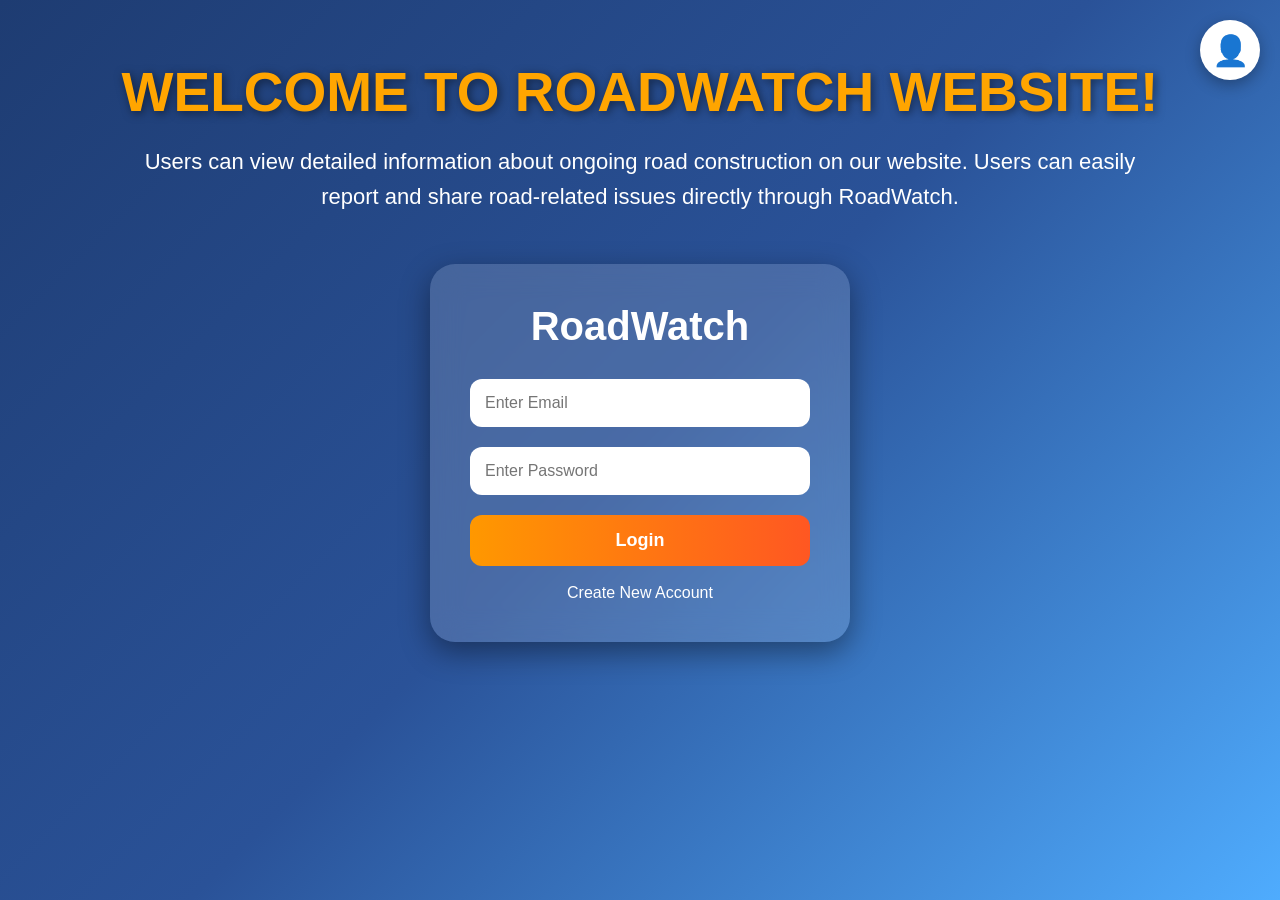
<file: index.html>
<!DOCTYPE html>
<html>

<head>

    <title>RoadWatch Login</title>

    <link rel="stylesheet"
          href="login.css">

</head>

<body>

   

    <div class="main-container">

       

        <h1>

            WELCOME TO ROADWATCH WEBSITE!

        </h1>

       

        <p class="subtitle">

            Users can view detailed information about ongoing road construction
            on our website. Users can easily report and share road-related
            issues directly through RoadWatch.

        </p>

       

        <div class="login-box">

            <h2>RoadWatch</h2>

           

            <input
                type="email"
                id="email"
                placeholder="Enter Email">

            

            <input
                type="password"
                id="password"
                placeholder="Enter Password">

            

            <button
                onclick="loginUser()">

                Login

            </button>

            <br><br>

           

            <a href="register.html">

                Create New Account

            </a>

        </div>

    </div>

    <!-- PROFILE MENU -->

    <div class="profile-icon"
         onclick="toggleMenu()">

         👤

    </div>

    <div id="dropdown"
         class="dropdown">

        <p onclick="window.location.href='profile.html'">

            👤 Profile

        </p>

        <p onclick="window.location.href='settings.html'">

            ⚙️ Settings

        </p>

        <p onclick="logout()">

            🚪 Logout

        </p>

    </div>

    

    <script src="auth.js"></script>

    

</body>

</html>
</file>
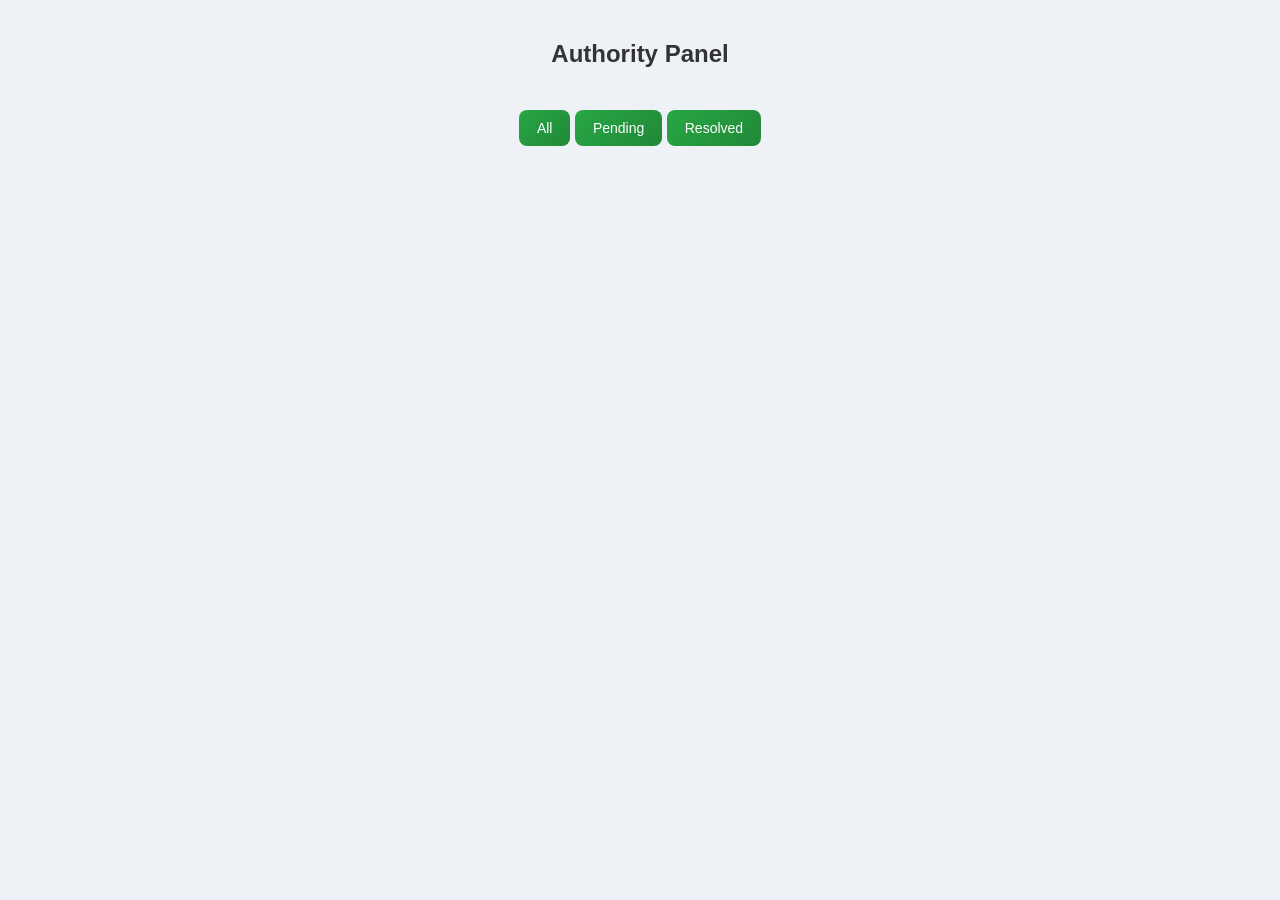
<file: authority_new.html>
<!DOCTYPE html>
<html>
<head>
  <title>Authority Panel</title>
  <link rel="stylesheet" href="authority.css">
</head>

<body>

<h2 style="text-align:center;">Authority Panel</h2>

<div id="list"></div>

<script src="authority.js"></script>
<div style="text-align:center;">
  <button onclick="filterData('All')">All</button>
  <button onclick="filterData('Pending')">Pending</button>
  <button onclick="filterData('Resolved')">Resolved</button>
</div>

</body>
</html>
</file>
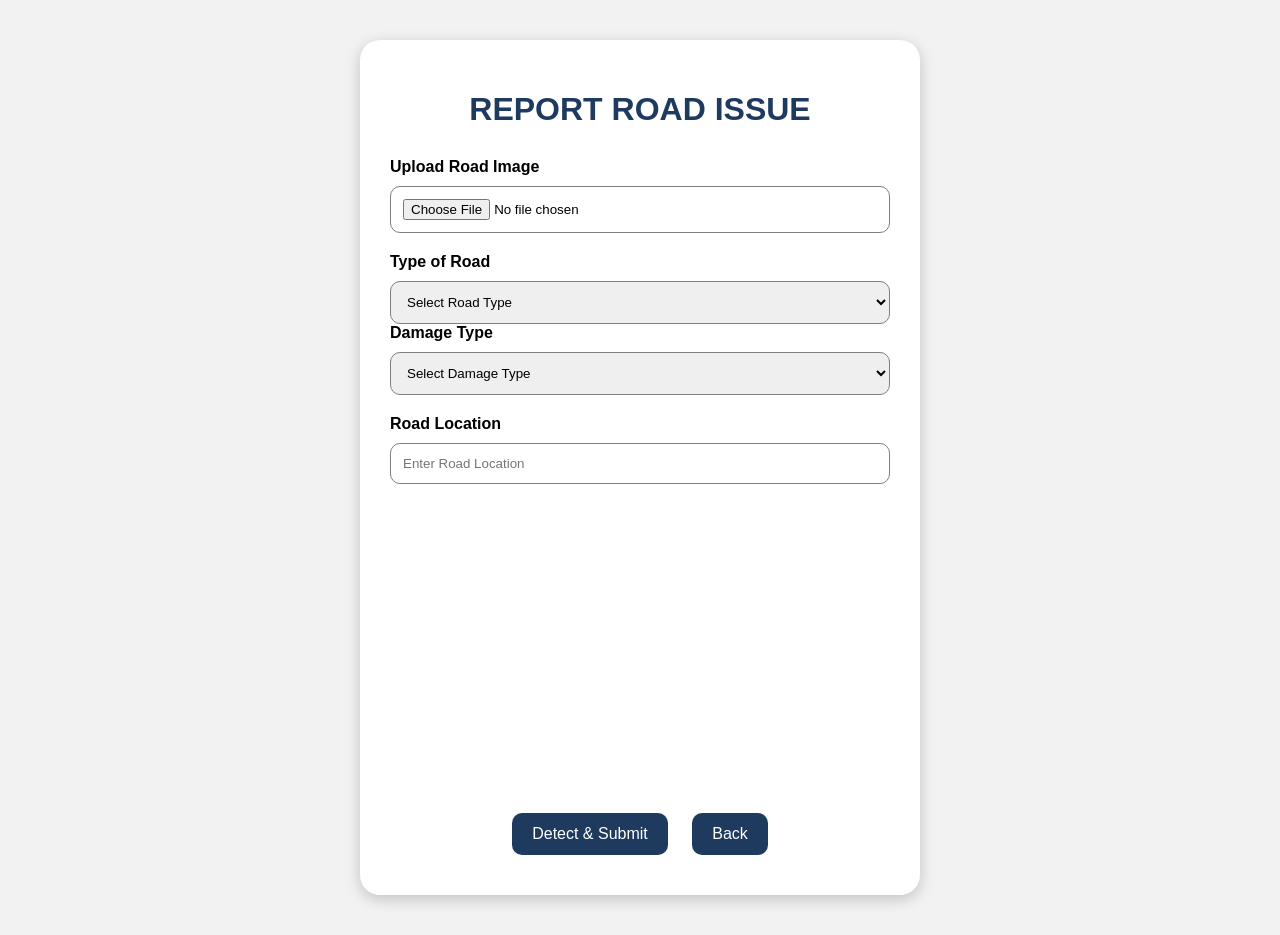
<file: complaint.html>
<!DOCTYPE html>
<html>

<head>

    <title>Report Road Issue</title>

    <link rel="stylesheet" href="complaint.css">

</head>

<body>

    <div class="main-container">

        <h1> REPORT ROAD ISSUE</h1>

        <!-- IMAGE -->

        <div class="input-box">

            <label>Upload Road Image</label>

            <input type="file"
                   id="image"
                   accept="image/*"
                   onchange="previewImage()">

        </div>

        

        <img id="preview">

       

        <div class="input-box">

            <label>Type of Road</label>

            <select id="roadType">

                <option value="">Select Road Type</option>

                <option>Street Road</option>

                <option>Highway</option>

                <option>Village Road</option>

                <option>Main Road</option>

            </select>
            
<div class="input-box">

    <label>Damage Type</label>

    <select id="damageType">

        <option value="">
            Select Damage Type
        </option>

        <option value="Pothole">
            Pothole
        </option>

        <option value="Crack">
            Crack
        </option>

        <option value="Landslide">
            Landslide
        </option>

    </select>

</div>
        </div>
        

        

        <div class="input-box">

            <label>Road Location</label>

            <input type="text"
                   id="location"
                   placeholder="Enter Road Location"
                   onkeyup="updateMap()">

        </div>

   

        <iframe id="mapFrame"></iframe>

       

        <div class="button-box">

            <button type="button"
                    onclick="detectAndSubmit()">

                Detect & Submit

            </button>

            <button type="button"
                    onclick="goBack()">

                Back

            </button>

        </div>

    </div>
    

    <script src="complaint.js"></script>

</body>

</html>
</file>
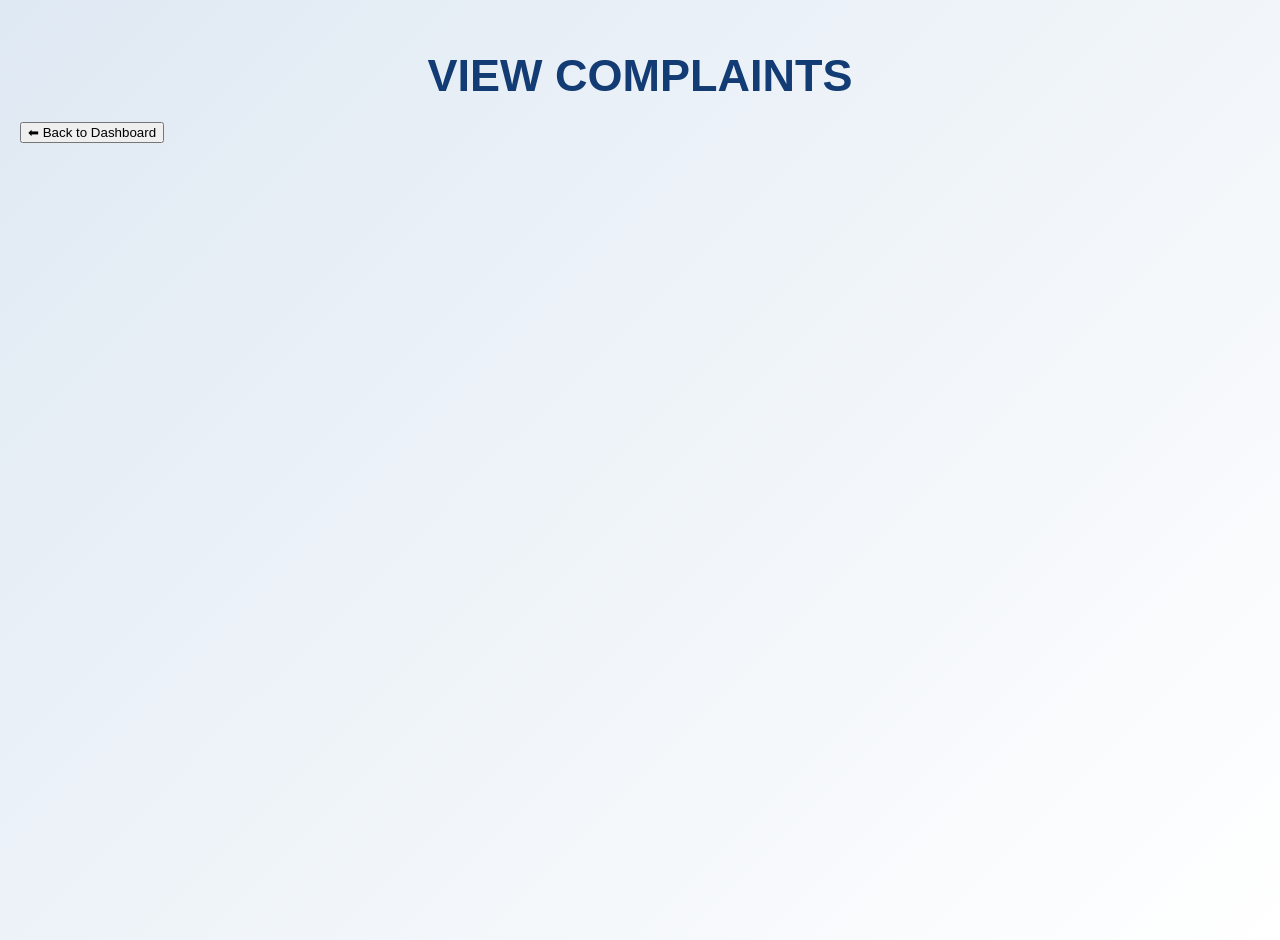
<file: complaints.html>
<!DOCTYPE html>
<html>

<head>

    <title>View Complaints</title>

    <link rel="stylesheet"
          href="complaints.css">

</head>

<body>

    <h1>VIEW COMPLAINTS</h1>

    <button onclick="goBack()">

        ⬅ Back to Dashboard

    </button>

   

    <div id="complaintList"></div>

    <script src="complaints.js"></script>

</body>

</html>
</file>
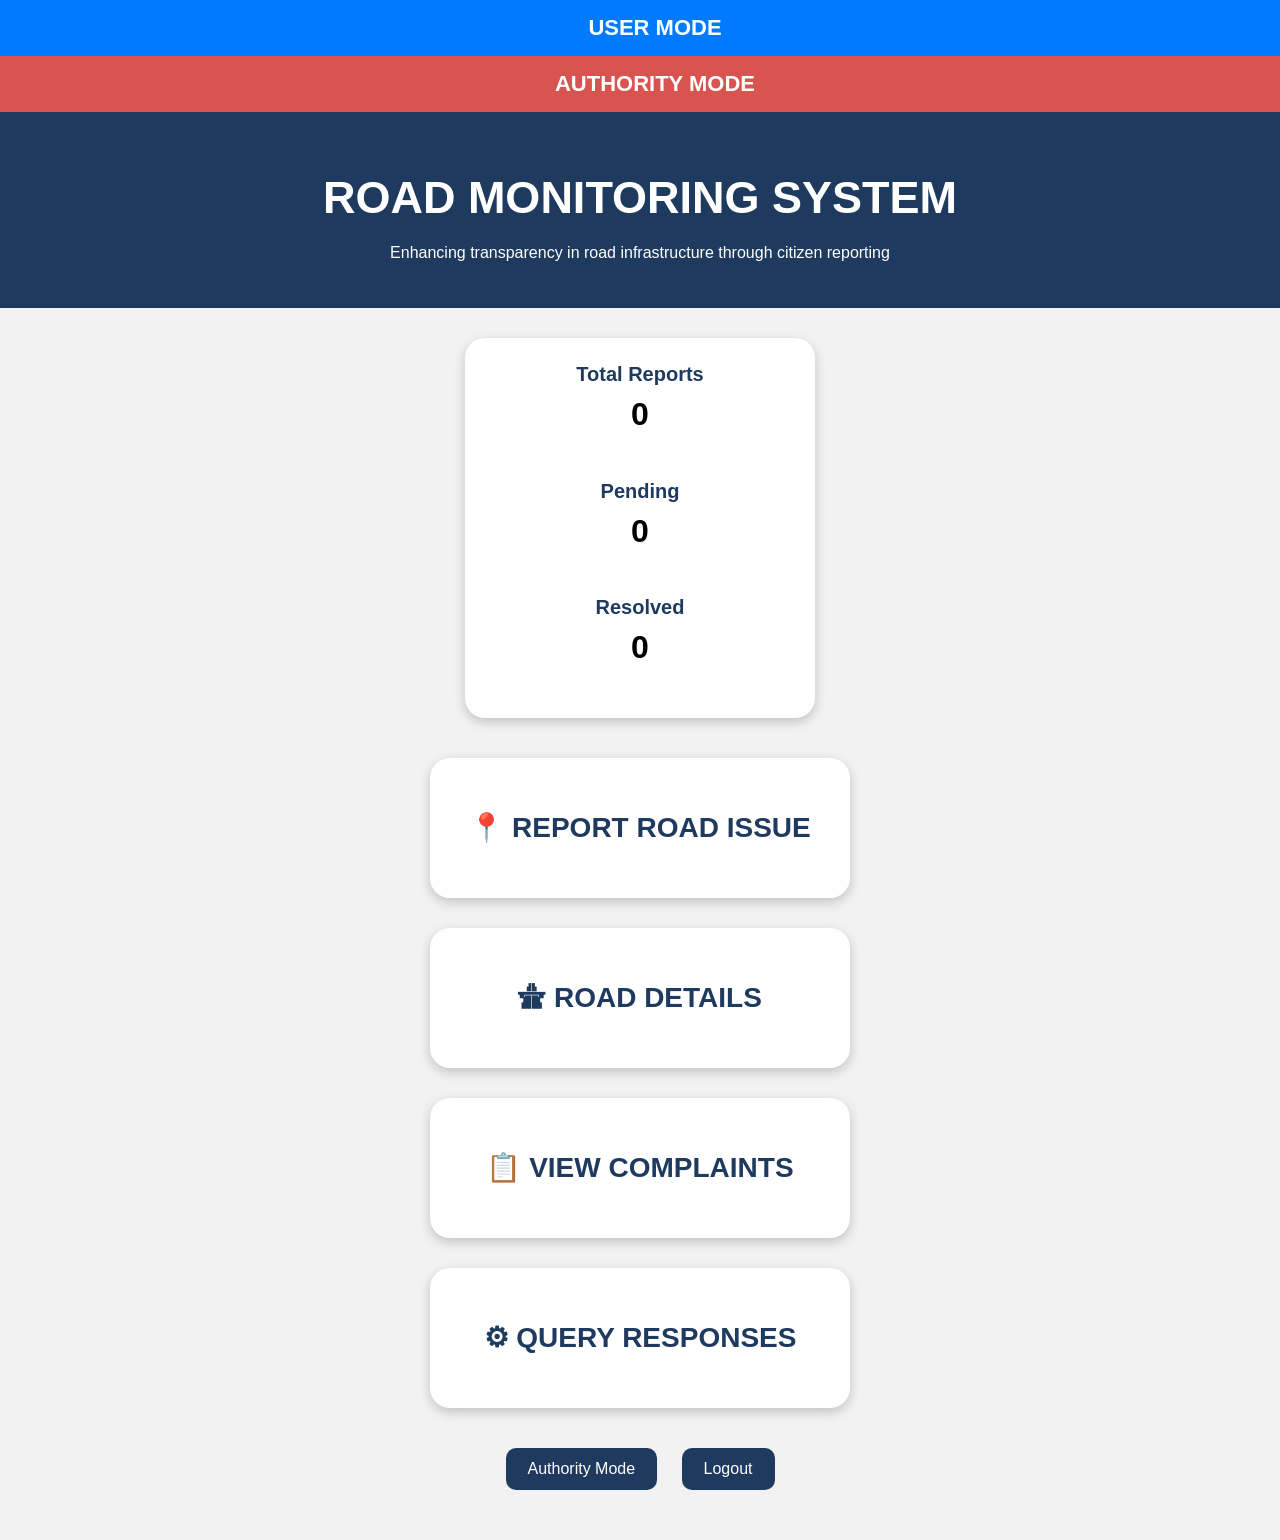
<file: dashboard.html>
<!DOCTYPE html>
<html>

<head>

    <title>Dashboard</title>

    <link rel="stylesheet"
          href="style1.css">

</head>

<body>
    
<div class="mode-bar user-mode">

    USER MODE

</div>
    <div class="mode-bar authority-mode">

    AUTHORITY MODE

</div>
    <!-- HEADER -->

    <div class="header-box">

        <h1>ROAD MONITORING SYSTEM</h1>

        <p>
            Enhancing transparency in road infrastructure
            through citizen reporting
        </p>

    </div>

    <!-- STATS -->

    <div id="stats"></div>

    <!-- DASHBOARD BOXES -->

    <div class="dashboard-container">

        <!-- REPORT -->

        <div class="dashboard-box"
             onclick="window.location.href='complaint.html'">

            <h2>📍 REPORT ROAD ISSUE</h2>

        </div>

        <!-- ROAD DETAILS -->

        <div class="dashboard-box"
             onclick="window.location.href='road.html'">

            <h2>🛣 ROAD DETAILS</h2>

        </div>

        <!-- VIEW COMPLAINTS -->

        <div class="dashboard-box"
             onclick="window.location.href='complaints.html'">

            <h2>📋 VIEW COMPLAINTS</h2>

        </div>

        <!-- QUERY RESPONSES -->

        <div class="dashboard-box"
             onclick="window.location.href='responses.html'">

            <h2>⚙ QUERY RESPONSES</h2>

        </div>

    </div>

    <!-- BUTTONS -->

    <div class="button-container">

        <button onclick="openPopup()">

            Authority Mode

        </button>

        <button onclick="logout()">

            Logout

        </button>

    </div>

    <!-- PASSWORD POPUP -->

    <div id="passwordPopup"
         class="popup">

        <div class="popup-content">

            <h2>🔐 Authority Login</h2>

            <input type="password"
                   id="authorityPassword"
                   placeholder="Enter Password">

            <br><br>

            <button onclick="checkPassword()">

                Login

            </button>

            <button onclick="closePopup()">

                Cancel

            </button>

            <p id="errorText"></p>

        </div>

    </div>

    <script src="script.js"></script>

</body>

</html>
</file>
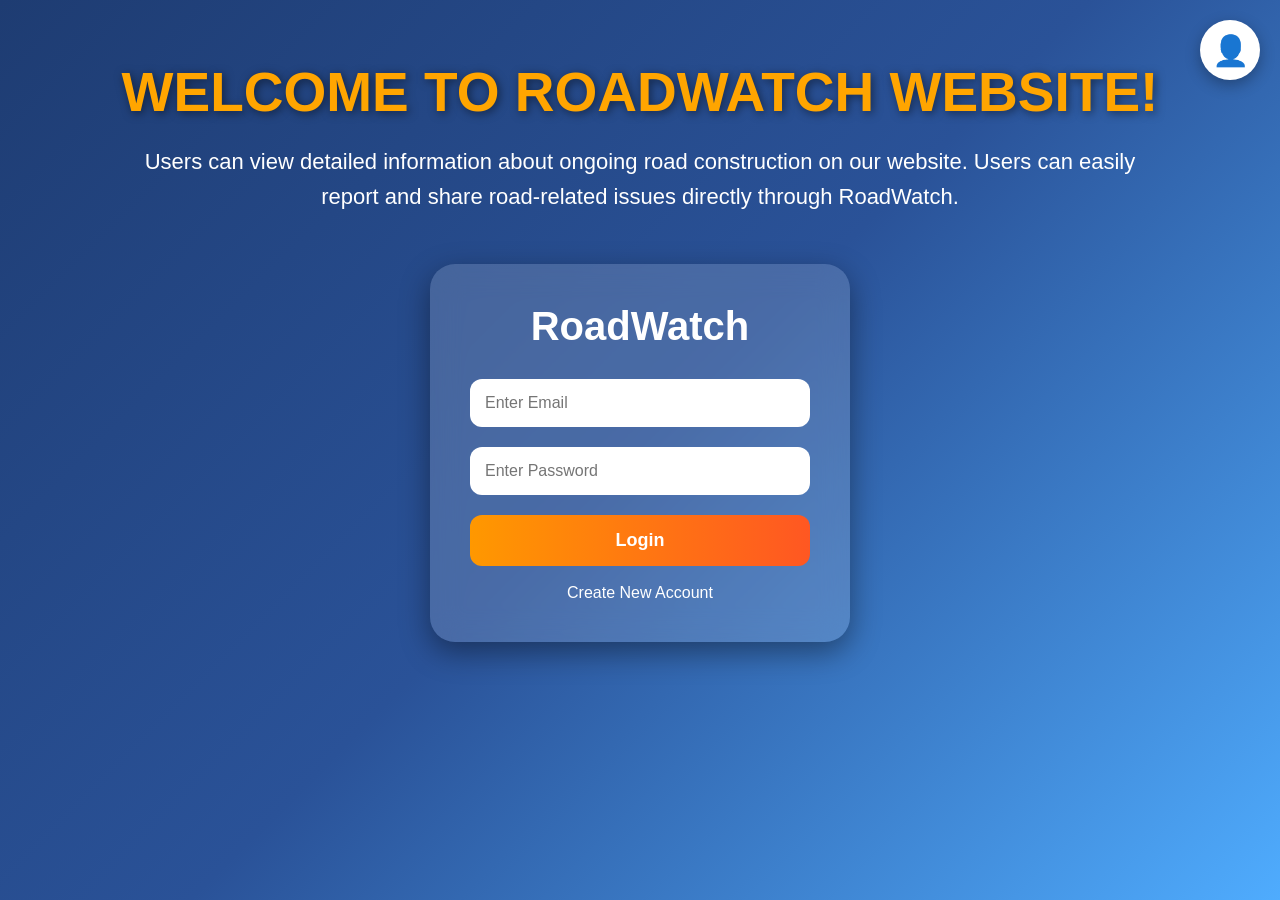
<file: login.html>
<!DOCTYPE html>
<html>

<head>

    <title>RoadWatch Login</title>

    <link rel="stylesheet"
          href="login.css">

</head>

<body>

   

    <div class="main-container">

       

        <h1>

            WELCOME TO ROADWATCH WEBSITE!

        </h1>

       

        <p class="subtitle">

            Users can view detailed information about ongoing road construction
            on our website. Users can easily report and share road-related
            issues directly through RoadWatch.

        </p>

       

        <div class="login-box">

            <h2>RoadWatch</h2>

           

            <input
                type="email"
                id="email"
                placeholder="Enter Email">

            

            <input
                type="password"
                id="password"
                placeholder="Enter Password">

            

            <button
                onclick="loginUser()">

                Login

            </button>

            <br><br>

           

            <a href="register.html">

                Create New Account

            </a>

        </div>

    </div>

    <!-- PROFILE MENU -->

    <div class="profile-icon"
         onclick="toggleMenu()">

         👤

    </div>

    <div id="dropdown"
         class="dropdown">

        <p onclick="window.location.href='profile.html'">

            👤 Profile

        </p>

        <p onclick="window.location.href='settings.html'">

            ⚙️ Settings

        </p>

        <p onclick="logout()">

            🚪 Logout

        </p>

    </div>

    

    <script src="auth.js"></script>

    

</body>

</html>
</file>
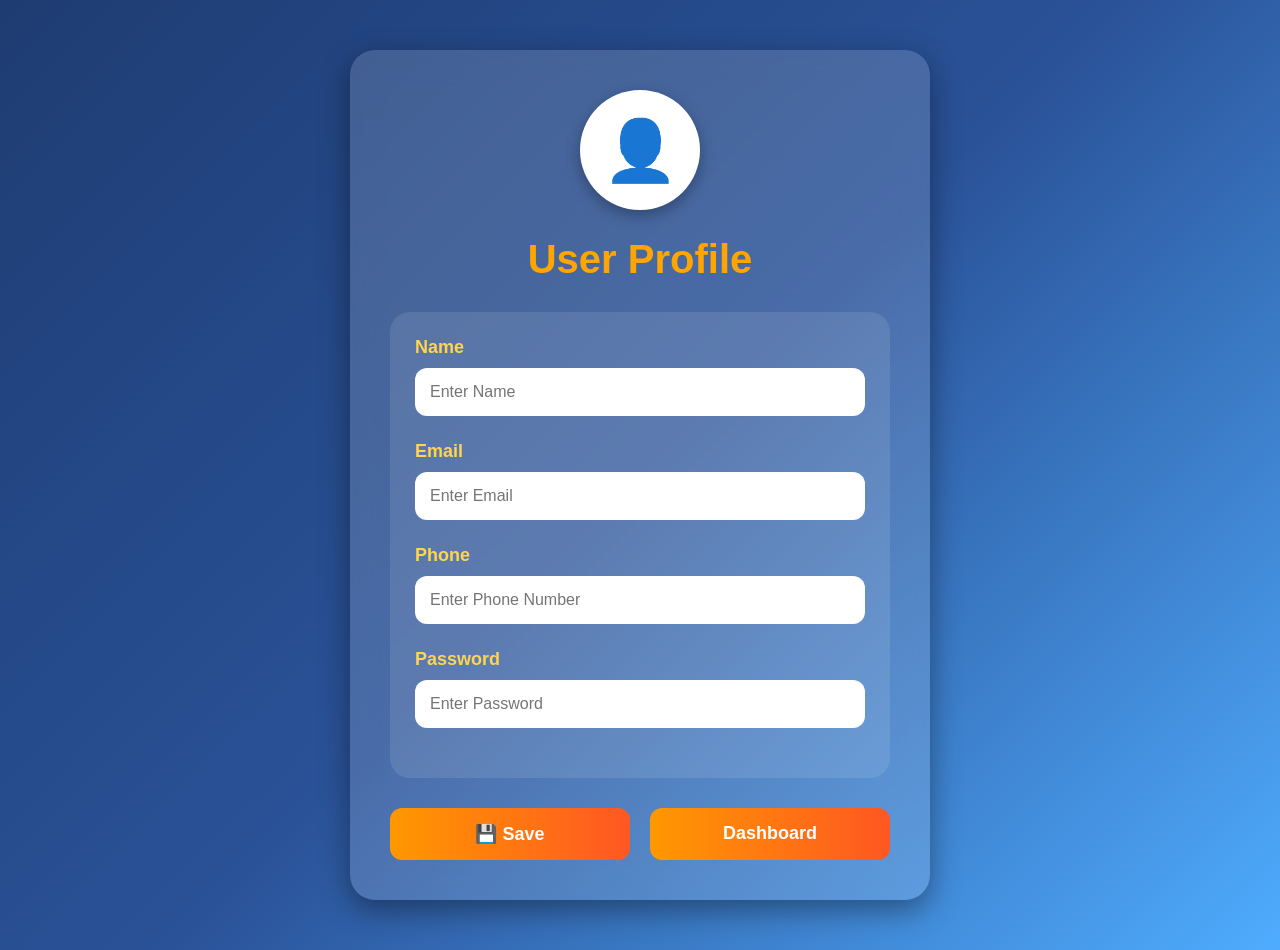
<file: profile.html>
<!DOCTYPE html>
<html>

<head>

    <title>Profile</title>

    <link rel="stylesheet"
          href="style.css">

</head>

<body>

    <!-- PROFILE CONTAINER -->

    <div class="profile-container">

        <!-- PROFILE ICON -->

        <div class="profile-image">

            👤

        </div>

        <!-- TITLE -->

        <h1>User Profile</h1>

        <!-- PROFILE BOX -->

        <div class="profile-card">

            <!-- NAME -->

            <div class="input-group">

                <label>Name</label>

                <input
                    type="text"
                    id="name"
                    placeholder="Enter Name">

            </div>

            <!-- EMAIL -->

            <div class="input-group">

                <label>Email</label>

                <input
                    type="email"
                    id="email"
                    placeholder="Enter Email">

            </div>

            <!-- PHONE -->

            <div class="input-group">

                <label>Phone</label>

                <input
                    type="text"
                    id="phone"
                    placeholder="Enter Phone Number">

            </div>

            <!-- PASSWORD -->

            <div class="input-group">

                <label>Password</label>

                <input
                    type="password"
                    id="password"
                    placeholder="Enter Password">

            </div>

        </div>

        <!-- BUTTONS -->

        <div class="button-box">

            <button onclick="saveProfile()">

                💾 Save

            </button>

            <button onclick="goDashboard()">

                Dashboard

            </button>

        </div>

    </div>

    <!-- SCRIPT -->

    <script src="profile.js"></script>

    <script>


    </script>

</body>

</html>
</file>
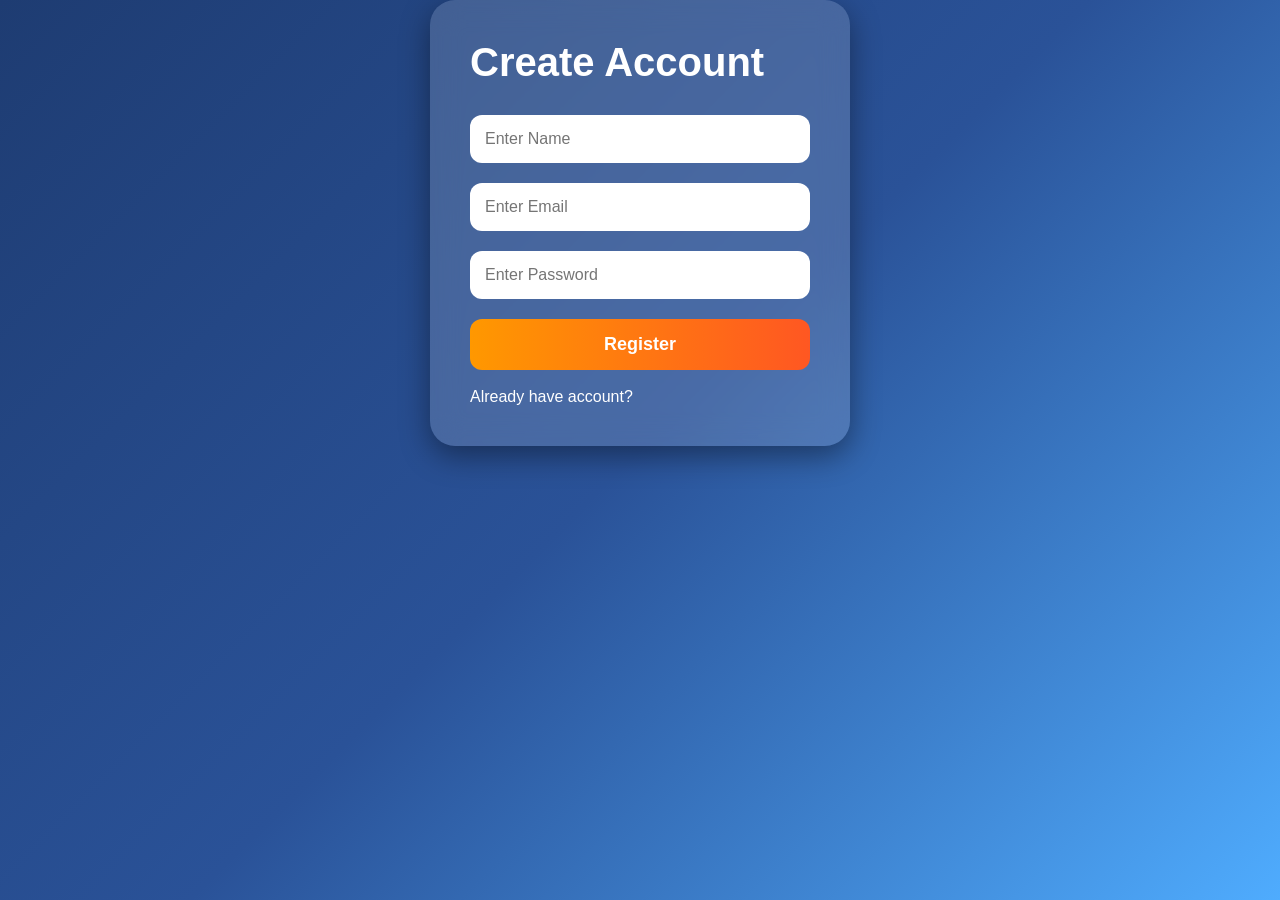
<file: register.html>
<!DOCTYPE html>
<html>

<head>

    <title>Register</title>

    <link rel="stylesheet"
          href="login.css">

</head>

<body>

    <div class="login-box">

        <h2>Create Account</h2>

        <input
            type="text"
            id="name"
            placeholder="Enter Name">

        <input
            type="email"
            id="email"
            placeholder="Enter Email">

        <input
            type="password"
            id="password"
            placeholder="Enter Password">

        <button
            onclick="registerUser()">

            Register

        </button>

        <br><br>

        <a href="login.html">

            Already have account?

        </a>

    </div>

    <script src="auth.js"></script>

</body>

</html>
</file>
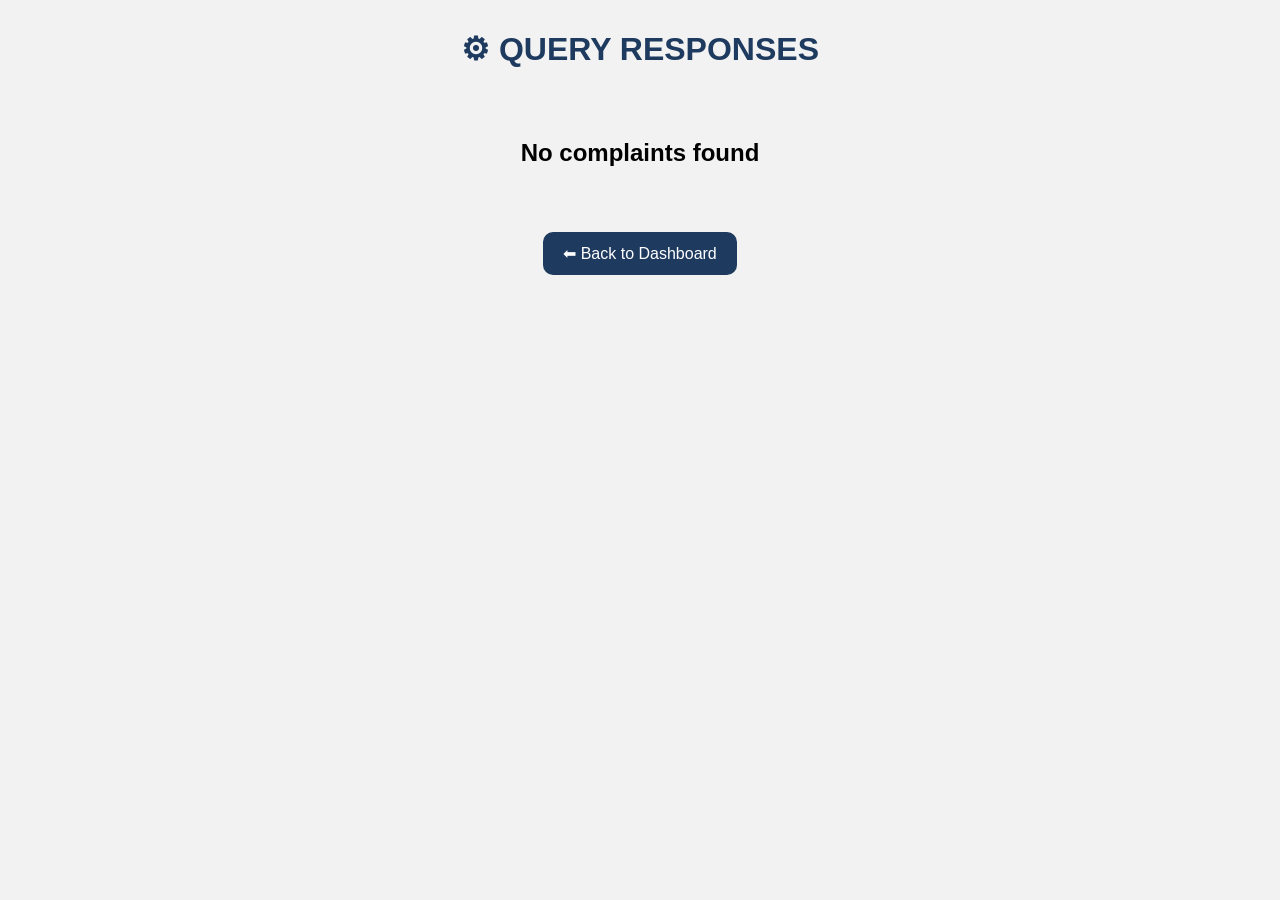
<file: responses.html>
<!DOCTYPE html>
<html>

<head>

    <title>Query Responses</title>

    <link rel="stylesheet"
          href="responses.css">

</head>

<body>

    <h1>⚙ QUERY RESPONSES</h1>

    <div id="responseContainer">

    </div>

    <div class="button-box">

        <button onclick="goBack()">

            ⬅ Back to Dashboard

        </button>

    </div>

    <script src="responses.js"></script>

</body>

</html>
</file>
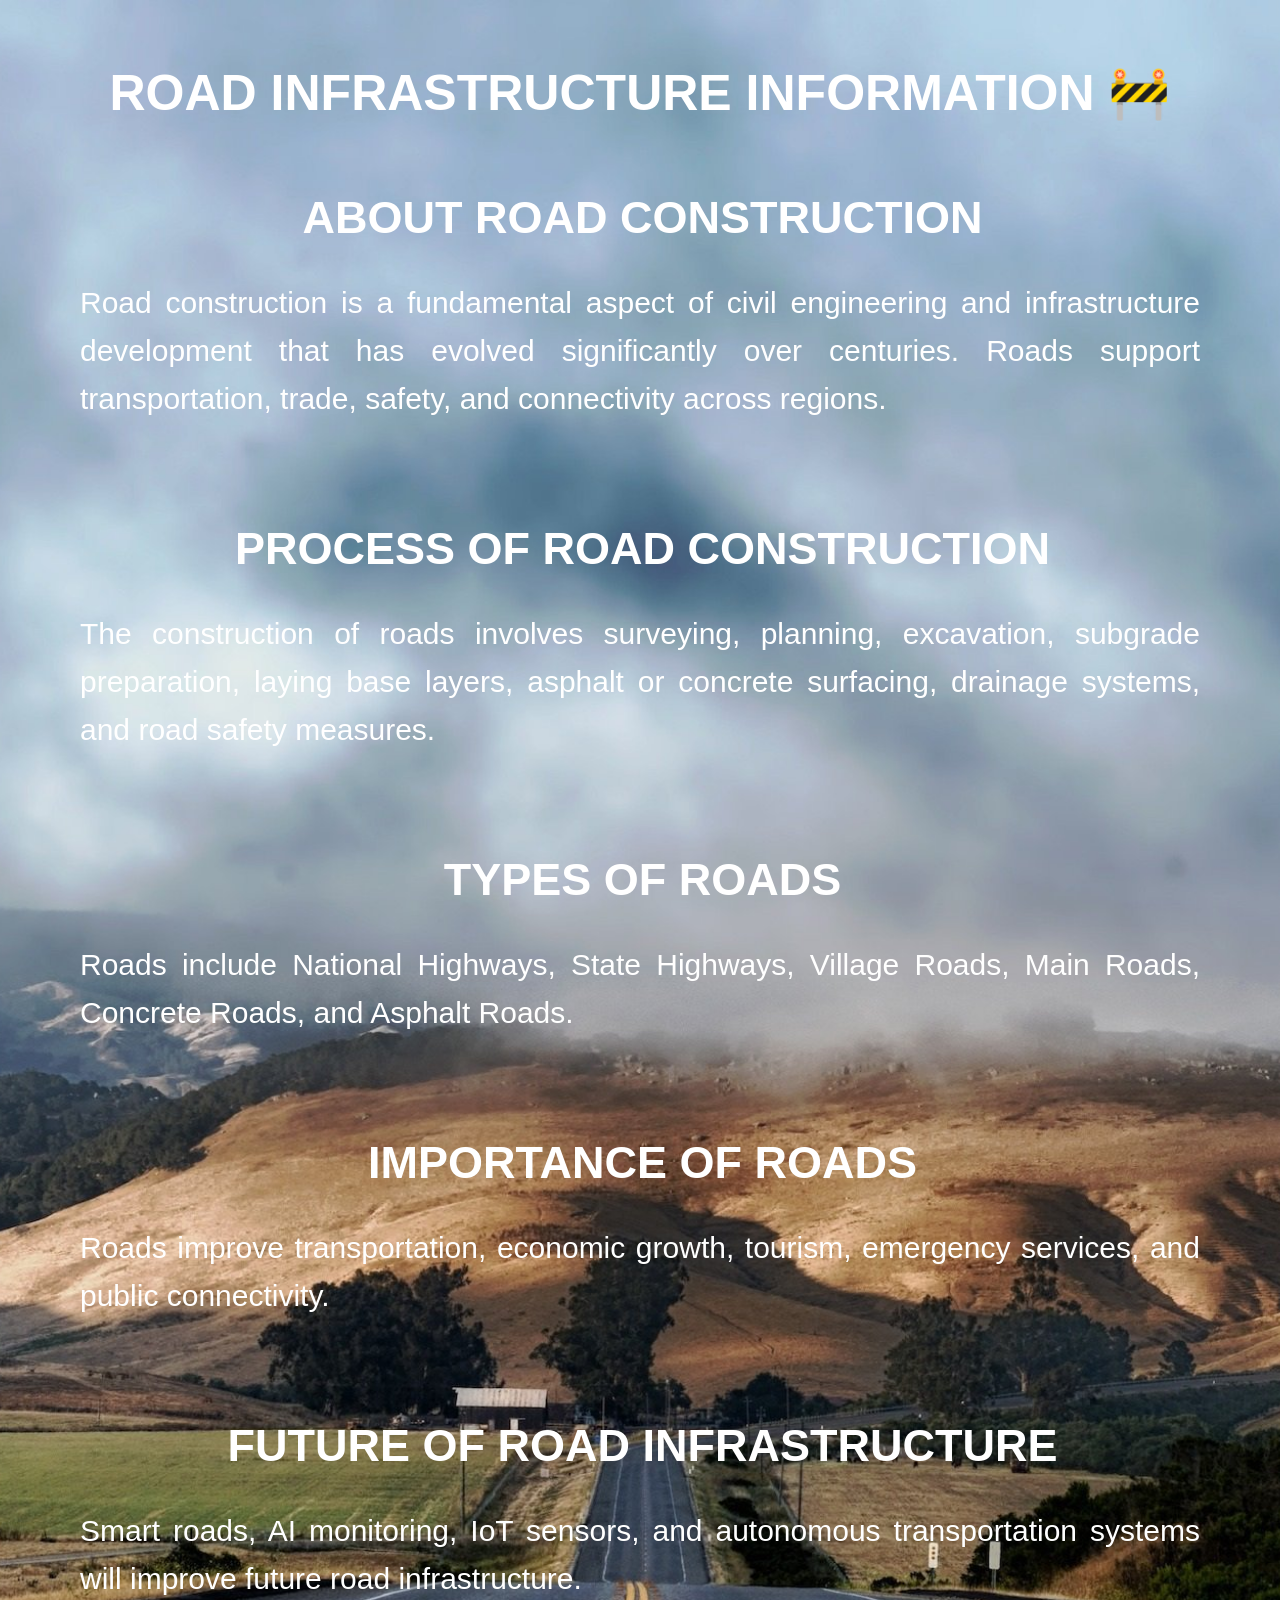
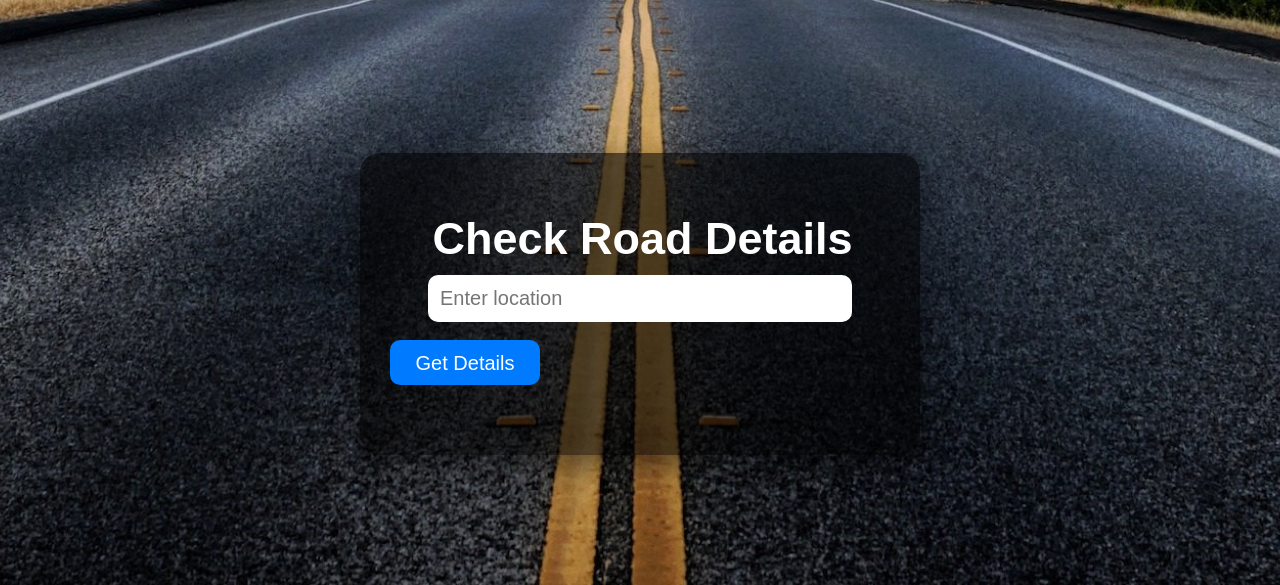
<file: road.html>
<!DOCTYPE html>
<html>

<head>

    <title>Road Details</title>

    <link rel="stylesheet" href="style4.css">

</head>

<body>

    <h1>ROAD INFRASTRUCTURE INFORMATION 🚧</h1>

  

    <div>

        <h2>ABOUT ROAD CONSTRUCTION</h2>

        <p>
            Road construction is a fundamental aspect of civil engineering and infrastructure development that has evolved significantly over centuries. Roads support transportation, trade, safety, and connectivity across regions.
        </p>

    </div>

   

    <div>

        <h2>PROCESS OF ROAD CONSTRUCTION</h2>

        <p>
            The construction of roads involves surveying, planning, excavation, subgrade preparation, laying base layers, asphalt or concrete surfacing, drainage systems, and road safety measures.
        </p>

    </div>

    

    <div>

        <h2>TYPES OF ROADS</h2>

        <p>
            Roads include National Highways, State Highways, Village Roads, Main Roads, Concrete Roads, and Asphalt Roads.
        </p>

    </div>

    

    <div>

        <h2>IMPORTANCE OF ROADS</h2>

        <p>
            Roads improve transportation, economic growth, tourism, emergency services, and public connectivity.
        </p>

    </div>

    

    <div>

        <h2>FUTURE OF ROAD INFRASTRUCTURE</h2>

        <p>
            Smart roads, AI monitoring, IoT sensors, and autonomous transportation systems will improve future road infrastructure.
        </p>

    </div>

    

    <div class="center-box">

        <h2>Check Road Details</h2>

        

        <input
            type="text"
            id="locationInput"
            placeholder="Enter location">

        <br><br>

        

        <button onclick="getRoadDetails()">

            Get Details

        </button>

       

        <div id="roadResult"></div>

    </div>

    

    <script>

        function getRoadDetails(){

            let location =
                document.getElementById(
                    "locationInput"
                ).value;

            let result =
                document.getElementById(
                    "roadResult"
                );

            if(location.trim() == ""){

                alert("Enter location");

                return;
            }

            // ROAD DATABASE

            let details = {

                "mailapore":
                    "Road condition is Moderate. Some potholes detected.",

                "madurai":
                    "Road condition is Poor. Crack and potholes detected.",

                "trichy":
                    "Road condition is Good. Recently maintained road.",

                "chennai":
                    "Road condition is Excellent. Smart road monitoring active.",

                "coimbatore":
                    "Road condition is Fair. Minor cracks detected.",

                "salem":
                    "Road condition is Poor. Landslide risk detected."
            };

            let key =
                location.toLowerCase();

            // SHOW RESULT

            if(details[key]){

                result.innerHTML = `

                    <div class="result-box">

                        <h3>Road Details</h3>

                        <p>${details[key]}</p>

                    </div>
                `;
            }

            else{

                result.innerHTML = `

                    <div class="result-box">

                        <h3>Road Details</h3>

                        <p>
                        No road information available
                        for this location.
                        </p>

                    </div>
                `;
            }
        }

    </script>

</body>

</html>
</file>
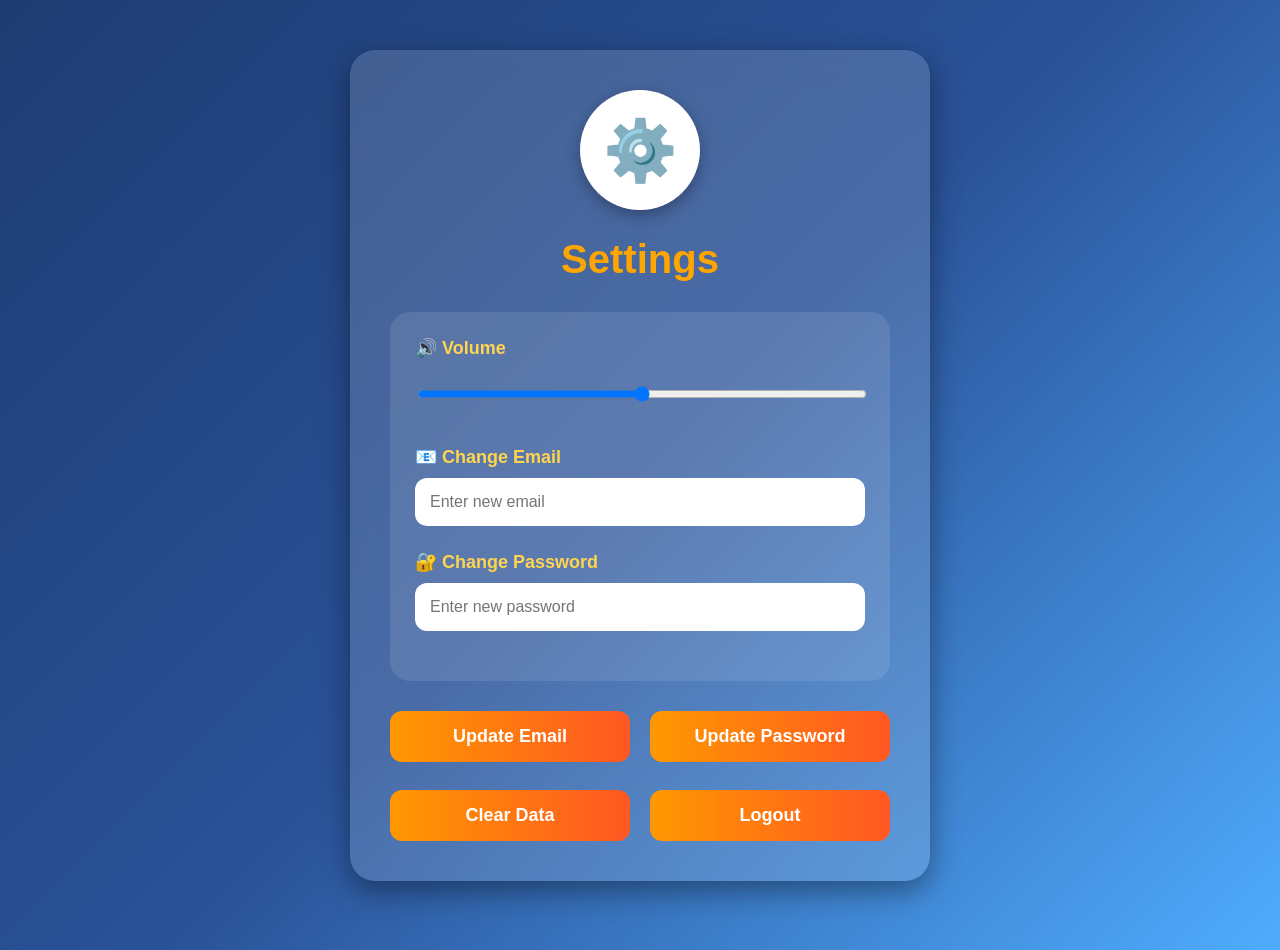
<file: settings.html>
<!DOCTYPE html>
<html>

<head>

    <title>Settings</title>

    <link rel="stylesheet"
          href="style.css">

</head>

<body>

    

    <div class="profile-container">

        <!-- ICON -->

        <div class="profile-image">

            ⚙️

        </div>

        

        <h1>Settings</h1>

        

        <div class="profile-card">

          

            <div class="input-group">

                <label>

                    🔊 Volume

                </label>

                <input
                    type="range"
                    min="0"
                    max="100"
                    id="volume">

            </div>

           

            <div class="input-group">

                <label>

                    📧 Change Email

                </label>

                <input
                    type="email"
                    id="newEmail"
                    placeholder="Enter new email">

            </div>

         

            <div class="input-group">

                <label>

                    🔐 Change Password

                </label>

                <input
                    type="password"
                    id="newPass"
                    placeholder="Enter new password">

            </div>

        </div>

       

        <div class="button-box">

            <button onclick="changeEmail()">

                Update Email

            </button>

            <button onclick="changePassword()">

                Update Password

            </button>

        </div>

        <br>

        <div class="button-box">

            <button onclick="clearData()">

                Clear Data

            </button>

            <button onclick="logout()">

                Logout

            </button>

        </div>

    </div>

    

    <script src="settings.js"></script>

</body>

</html>
</file>
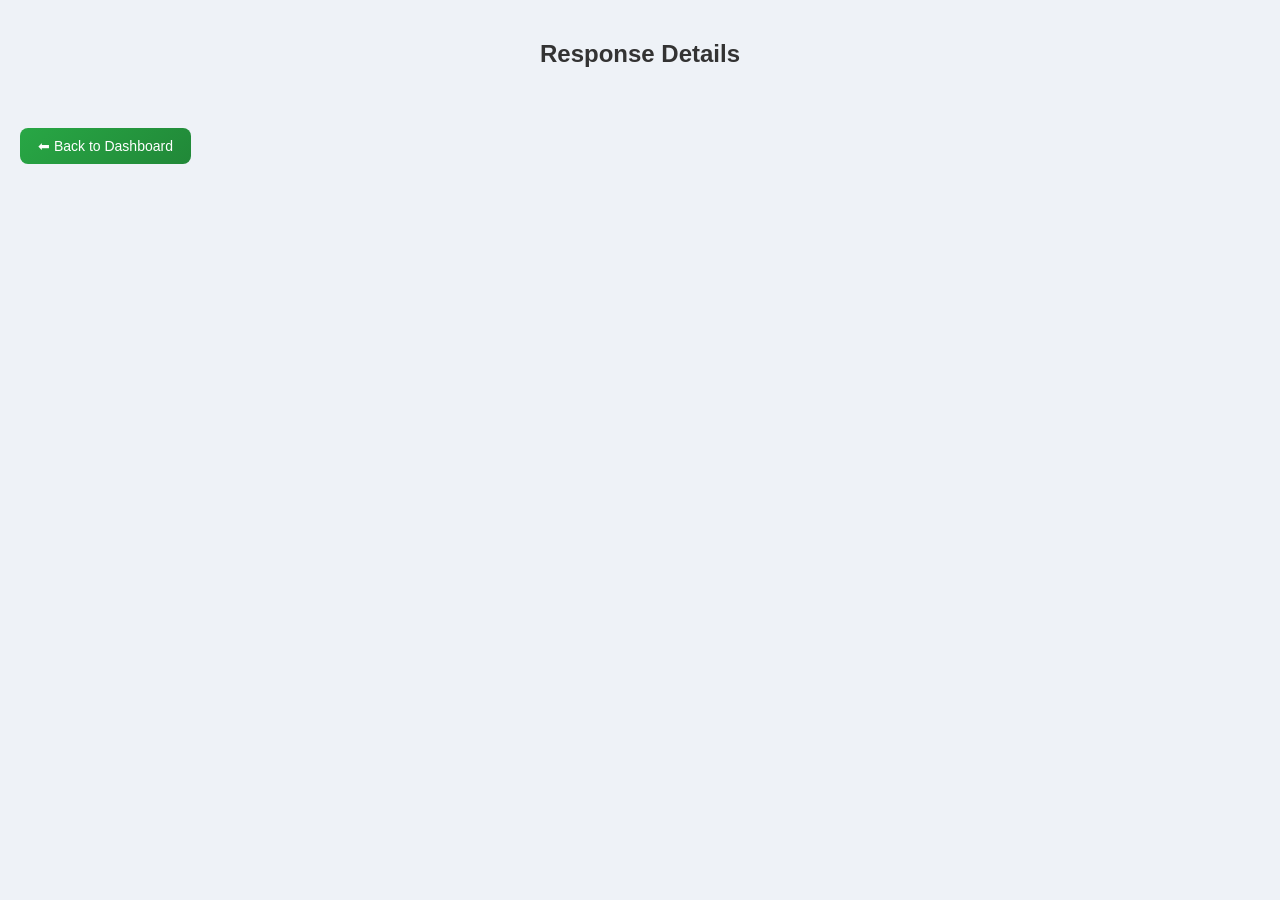
<file: view_response.html>
<!DOCTYPE html>
<html>
<head>
  <title>Response Details</title>
  <link rel="stylesheet" href="authority.css">
</head>

<body>

<h2 style="text-align:center;">Response Details</h2>

<div id="detailBox"></div>

<br>
<button onclick="window.location.href='dashboard.html'">
  ⬅ Back to Dashboard
</button>

<script src="view_response.js"></script>

</body>
</html>
</file>
<file: login.css>
*{

    margin:0;

    padding:0;

    box-sizing:border-box;

    font-family:Arial, sans-serif;
}

body{

    min-height:100vh;

    background:
    linear-gradient(
        135deg,
        #1e3c72,
        #2a5298,
        #4facfe
    );

    color:white;

    overflow-x:hidden;
}



.main-container{

    text-align:center;

    padding-top:60px;
}




.main-container h1{

    font-size:55px;

    color:orange;

    margin-bottom:20px;

    text-shadow:
    2px 2px 10px rgba(0,0,0,0.5);
}




.subtitle{

    width:80%;

    margin:auto;

    font-size:22px;

    line-height:1.6;

    margin-bottom:50px;
}




.login-box{

    width:420px;

    margin:auto;

    padding:40px;

    border-radius:25px;

    background:
    rgba(255,255,255,0.15);

    backdrop-filter:blur(15px);

    box-shadow:
    0 10px 30px rgba(0,0,0,0.4);

    animation:fadeIn 1s ease;
}




.login-box h2{

    font-size:40px;

    margin-bottom:30px;
}




.login-box input{

    width:100%;

    padding:15px;

    margin-bottom:20px;

    border:none;

    border-radius:12px;

    font-size:16px;

    outline:none;
}



.login-box button{

    width:100%;

    padding:15px;

    border:none;

    border-radius:12px;

    background:
    linear-gradient(
        90deg,
        #ff9800,
        #ff5722
    );

    color:white;

    font-size:18px;

    font-weight:bold;

    cursor:pointer;

    transition:0.3s;
}

.login-box button:hover{

    transform:scale(1.05);
}




.login-box a{

    color:white;

    text-decoration:none;

    font-size:16px;
}

.login-box a:hover{

    text-decoration:underline;
}




.profile-icon{

    position:fixed;

    top:20px;

    right:20px;

    width:60px;

    height:60px;

    border-radius:50%;

    background:white;

    color:#1e3c72;

    display:flex;

    justify-content:center;

    align-items:center;

    font-size:30px;

    cursor:pointer;

    box-shadow:
    0 5px 15px rgba(0,0,0,0.3);
}




.dropdown{

    position:fixed;

    top:90px;

    right:20px;

    background:white;

    color:black;

    border-radius:15px;

    width:220px;

    display:none;

    overflow:hidden;

    box-shadow:
    0 10px 20px rgba(0,0,0,0.3);
}

.dropdown p{

    padding:15px;

    cursor:pointer;

    transition:0.3s;
}

.dropdown p:hover{

    background:#f0f0f0;
}



@keyframes fadeIn{

    from{

        opacity:0;

        transform:translateY(40px);
    }

    to{

        opacity:1;

        transform:translateY(0);
    }
}
</file>
<file: authority.css>
body {
  font-family: Arial;
  background: #f4f6f9;
  padding: 20px;
}

h2 {
  text-align: center;
}

.card {
  background: white;
  padding: 15px;
  margin: 20px auto;
  width: 60%;
  border-radius: 10px;
  box-shadow: 0 2px 8px rgba(0,0,0,0.1);
}

textarea {
  width: 100%;
  height: 70px;
  margin-top: 10px;
}

button {
  margin-top: 10px;
  padding: 8px 15px;
  background: green;
  color: white;
  border: none;
  border-radius: 5px;
  cursor: pointer;
}

img {
  width: 100%;
  border-radius: 8px;
}
/* ===== BODY ===== */
body {
  font-family: 'Segoe UI', sans-serif;
  background: #eef2f7;
  padding: 20px;
  margin: 0;
}

/* ===== TITLE ===== */
h2 {
  text-align: center;
  color: #333;
  margin-bottom: 30px;
}

/* ===== CARD ===== */
.card {
  background: #ffffff;
  padding: 20px;
  margin: 20px auto;
  width: 65%;
  border-radius: 12px;
  box-shadow: 0 4px 12px rgba(0,0,0,0.1);
  transition: transform 0.2s ease;
}

.card:hover {
  transform: scale(1.02);
}

/* ===== TEXT ===== */
.card p {
  margin: 8px 0;
  color: #444;
}

/* ===== IMAGE ===== */
.card img {
  width: 100%;
  max-height: 300px;
  object-fit: cover;
  border-radius: 8px;
  margin-top: 10px;
}

/* ===== TEXTAREA ===== */
textarea {
  width: 100%;
  height: 80px;
  margin-top: 12px;
  padding: 10px;
  border-radius: 8px;
  border: 1px solid #ccc;
  resize: none;
  font-size: 14px;
}

/* ===== BUTTON ===== */
button {
  margin-top: 12px;
  padding: 10px 18px;
  background: linear-gradient(135deg, #28a745, #218838);
  color: white;
  border: none;
  border-radius: 8px;
  font-size: 14px;
  cursor: pointer;
  transition: 0.3s;
}

button:hover {
  background: linear-gradient(135deg, #218838, #1e7e34);
  transform: scale(1.05);
}

/* ===== NO DATA MESSAGE ===== */
#list p {
  text-align: center;
  color: #777;
  font-size: 18px;
}

/* ===== RESPONSIVE ===== */
@media (max-width: 768px) {
  .card {
    width: 90%;
  }
}
.status-pending {
  color: red;
  font-weight: bold;
}

.status-resolved {
  color: lightgreen;
  font-weight: bold;
}
</file>
<file: complaint.css>
body{

    margin:0;

    font-family:Arial, sans-serif;

    background:#f2f2f2;
}

.main-container{

    width:500px;

    margin:40px auto;

    background:white;

    padding:30px;

    border-radius:20px;

    box-shadow:0 4px 15px rgba(0,0,0,0.2);
}

h1{

    text-align:center;

    color:#1e3a5f;

    margin-bottom:30px;
}

.input-box{

    margin-bottom:20px;
}

label{

    display:block;

    margin-bottom:10px;

    font-weight:bold;
}

input,
select{

    width:100%;

    padding:12px;

    border-radius:10px;

    border:1px solid gray;

    box-sizing:border-box;
}

#preview{

    width:100%;

    margin-top:15px;

    border-radius:15px;

    display:none;
}

iframe{

    width:100%;

    height:250px;

    border:none;

    border-radius:15px;

    margin-top:20px;
}

.button-box{

    text-align:center;

    margin-top:25px;
}

button{

    padding:12px 20px;

    border:none;

    border-radius:10px;

    background:#1e3a5f;

    color:white;

    cursor:pointer;

    margin:10px;

    font-size:16px;
}

button:hover{

    background:#16314f;
}
</file>
<file: complaints.css>
body {

    margin: 0;

    padding: 20px;

    font-family: Arial, sans-serif;

    background:
    linear-gradient(
        135deg,
        #dfe9f3,
        #ffffff
    );

    min-height: 100vh;
}



h1 {

    text-align: center;

    color: #123c73;

    margin-bottom: 20px;

    font-size: 45px;
}



.top-btn {

    text-align: center;

    margin-bottom: 30px;
}

.top-btn button {

    padding: 12px 25px;

    border: none;

    border-radius: 10px;

    background: #123c73;

    color: white;

    font-size: 16px;

    cursor: pointer;

    transition: 0.3s;
}

.top-btn button:hover {

    background: #0d2c57;

    transform: scale(1.05);
}



#complaintList {

    display: grid;

    grid-template-columns:
    repeat(auto-fit, minmax(420px, 1fr));

    gap: 30px;

    padding: 20px;
}



.card {

    background: white;

    border-radius: 20px;

    padding: 20px;

    box-shadow:
    0 5px 15px rgba(0,0,0,0.2);

    transition: 0.3s;
}




.card:hover {

    transform: translateY(-5px);
}




.card h2 {

    color: #123c73;

    margin-bottom: 20px;

    font-size: 32px;
}



.card p {

    margin: 12px 0;

    font-size: 18px;

    line-height: 1.5;
}




.card img {

    width: 100%;

    height: 280px;

    object-fit: contain;

    background: #f5f5f5;

    border-radius: 15px;

    margin-top: 15px;

    padding: 10px;
}
</file>
<file: style1.css>
body{
    margin:0;
    font-family:Arial, sans-serif;
    background:#f2f2f2;
}


.header-box{

    background:#1e3a5f;

    color:white;

    text-align:center;

    padding:30px;
}

.header-box h1{

    margin-bottom:20px;

    font-size:45px;
}



.stats-box{

    background:white;

    width:300px;

    margin:30px auto;

    padding:25px;

    border-radius:20px;

    box-shadow:0 4px 12px rgba(0,0,0,0.2);

    display:flex;

    flex-direction:column;

    gap:20px;
}


.stat-item{

    text-align:center;
}

.stat-item p{

    margin:0;

    font-size:20px;

    font-weight:bold;

    color:#1e3a5f;
}

.stat-item h2{

    margin-top:10px;

    font-size:32px;

    color:black;
}


.dashboard-container{

    display:flex;

    flex-direction:column;

    align-items:center;

    gap:30px;

    margin-top:40px;
}



.dashboard-box{

    width:420px;

    height:140px;

    background:white;

    border-radius:20px;

    display:flex;

    justify-content:center;

    align-items:center;

    text-align:center;

    cursor:pointer;

    box-shadow:0 4px 12px rgba(0,0,0,0.2);

    transition:0.3s;
}



.dashboard-box:hover{

    transform:scale(1.03);
}



.dashboard-box h2{

    color:#1e3a5f;

    font-size:28px;

    margin:0;
}



.button-container{

    text-align:center;

    margin-top:30px;

    margin-bottom:40px;
}



button{

    padding:12px 22px;

    margin:10px;

    border:none;

    border-radius:10px;

    background:#1e3a5f;

    color:white;

    font-size:16px;

    cursor:pointer;

    transition:0.3s;
}

button:hover{

    background:#16314f;
}



.popup{

    display:none;

    position:fixed;

    top:0;
    left:0;

    width:100%;
    height:100%;

    background:rgba(0,0,0,0.6);

    justify-content:center;

    align-items:center;

    z-index:999;
}


.popup-content{

    background:white;

    padding:30px;

    border-radius:15px;

    text-align:center;

    width:320px;
}



.popup-content input{

    width:90%;

    padding:12px;

    border-radius:10px;

    border:1px solid gray;

    outline:none;
}



#errorText{

    color:red;

    margin-top:10px;
}


.popup{

    display:none;

    position:fixed;

    top:0;
    left:0;

    width:100%;
    height:100%;

    background:rgba(0,0,0,0.6);

    justify-content:center;

    align-items:center;

    z-index:999;
}



.popup-content{

    background:white;

    padding:30px;

    border-radius:20px;

    width:300px;

    text-align:center;
}



.popup-content input{

    width:100%;

    padding:12px;

    border-radius:10px;

    border:1px solid gray;

    box-sizing:border-box;
}



#errorText{

    color:red;

    margin-top:10px;
}
.mode-bar{

    width: 100%;

    padding: 15px;

    text-align: center;

    font-size: 22px;

    font-weight: bold;

    color: white;
}

.user-mode{

    background: #007BFF;
}

.authority-mode{

    background: #d9534f;
}
</file>
<file: style.css>
/* ================= BODY ================= */

body {

    margin: 0;

    padding: 0;

    font-family: Arial, sans-serif;

    background:
    linear-gradient(
        135deg,
        #1e3c72,
        #2a5298,
        #4facfe
    );

    min-height: 100vh;

    color: white;
}


/* ================= CONTAINER ================= */

.profile-container {

    width: 500px;

    margin: 50px auto;

    padding: 40px;

    border-radius: 25px;

    background:
    rgba(255,255,255,0.15);

    backdrop-filter: blur(15px);

    box-shadow:
    0 10px 30px rgba(0,0,0,0.4);

    text-align: center;
}


/* ================= ICON ================= */

.profile-image {

    width: 120px;

    height: 120px;

    border-radius: 50%;

    background: white;

    color: #1e3c72;

    margin: auto;

    display: flex;

    justify-content: center;

    align-items: center;

    font-size: 60px;

    margin-bottom: 20px;

    box-shadow:
    0 5px 15px rgba(0,0,0,0.3);
}


/* ================= TITLE ================= */

.profile-container h1 {

    font-size: 40px;

    margin-bottom: 30px;

    color: orange;
}


/* ================= CARD ================= */

.profile-card {

    background:
    rgba(255,255,255,0.1);

    padding: 25px;

    border-radius: 20px;

    margin-bottom: 30px;
}


/* ================= INPUT GROUP ================= */

.input-group {

    margin-bottom: 25px;

    text-align: left;
}


/* ================= LABEL ================= */

.input-group label {

    display: block;

    margin-bottom: 10px;

    font-size: 18px;

    font-weight: bold;

    color: #ffd54f;
}


/* ================= INPUT ================= */

.input-group input {

    width: 100%;

    padding: 15px;

    border: none;

    border-radius: 12px;

    font-size: 16px;

    outline: none;

    box-sizing: border-box;
}


/* ================= RANGE ================= */

.input-group input[type="range"] {

    width: 100%;
}


/* ================= BUTTON BOX ================= */

.button-box {

    display: flex;

    gap: 20px;

    margin-top: 10px;
}


/* ================= BUTTON ================= */

.button-box button {

    flex: 1;

    padding: 15px;

    border: none;

    border-radius: 12px;

    background:
    linear-gradient(
        90deg,
        #ff9800,
        #ff5722
    );

    color: white;

    font-size: 18px;

    font-weight: bold;

    cursor: pointer;

    transition: 0.3s;
}


/* ================= HOVER ================= */

.button-box button:hover {

    transform: scale(1.05);

    opacity: 0.9;
}
</file>
<file: responses.css>
body{

    margin:0;

    font-family:Arial, sans-serif;

    background:#f2f2f2;

    text-align:center;
}

/* TITLE */

h1{

    color:#1e3a5f;

    margin-top:30px;
}

/* CONTAINER */

#responseContainer{

    display:flex;

    flex-wrap:wrap;

    justify-content:center;

    gap:25px;

    padding:30px;
}

/* CARD */

.card{

    width:350px;

    background:white;

    border-radius:20px;

    padding:20px;

    text-align:left;

    box-shadow:0 4px 15px rgba(0,0,0,0.2);
}

/* IMAGE */

.card img{

    width:100%;

    border-radius:15px;

    margin-top:15px;
}

/* STATUS */

.pending{

    color:orange;

    font-weight:bold;
}

.resolved{

    color:green;

    font-weight:bold;
}

/* TEXTAREA */

textarea{

    width:100%;

    height:100px;

    margin-top:15px;

    padding:10px;

    border-radius:10px;

    border:1px solid gray;

    resize:none;

    box-sizing:border-box;
}

/* BUTTON */

button{

    padding:12px 20px;

    border:none;

    border-radius:10px;

    background:#1e3a5f;

    color:white;

    cursor:pointer;

    margin-top:15px;

    font-size:16px;
}

button:hover{

    background:#16314f;
}

/* BUTTON BOX */

.button-box{

    margin-bottom:40px;
}
</file>
<file: style4.css>
body {
  margin: 0;
  padding: 30px 80px;
  font-family: Arial, Helvetica, sans-serif;
  text-align: left;
  background-image: url("image.jpg.jpg");
  background-size: cover;
  background-position: center;
  background-repeat: no-repeat;
}

div {
  padding: 20px 0;
}

h1 {
  text-align: center;
  margin-bottom: 20px;
  font-size: 50px;
  color: white;
  font-family: 'Franklin Gothic Medium', 'Arial Narrow', Arial, sans-serif;
}

h2 {
  margin-top: 30px;
  margin-bottom: 10px;
  padding-left: 5px;
  text-align: center;
  font-size: 45px;
  color: white;
}

p {
  line-height: 1.6;
  text-align: justify;
  padding-top: 5px;
  font-size: 30px;
  color: white;
}

ul {
  padding-left: 30px;
  padding-top: 5px;
}

li {
  margin-bottom: 5px;
  color: white;
  font-size: 30px;
}

.road-box {
  text-align: center;
}

button {
  justify-content: center;
  display: grid;
  place-items: center;
  height: 5vh;
  border: none;
  border-radius: 10px;
  background: #007BFF;
  color: white;
  cursor: pointer;
  transition: 0.3s;
}

button:hover {
  transform: scale(1.05);
}

.center-box {
  width: 500px;
  margin: 100px auto;
  padding: 30px;
  background: rgba(0, 0, 0, 0.6);
  border-radius: 20px;
  text-align: center;
  box-shadow: 0 10px 30px rgba(0,0,0,0.5);
}

.center-box input {
  width: 80%;
  padding: 12px;
  font-size: 20px;
  border-radius: 10px;
  border: none;
}

.center-box button {
  width: 150px;
  padding: 12px;
  font-size: 20px;
  border-radius: 10px;
  border: none;
  background: #007BFF;
  color: white;
  cursor: pointer;
}

#result {
  margin-top: 20px;
  padding: 20px;
  color: black;
  border-radius: 15px;
  text-align: left;
}

#result p:last-child {
  font-weight: bold;
}

h3 {
  font-size: 25px;
  color: white;
}
</file>
